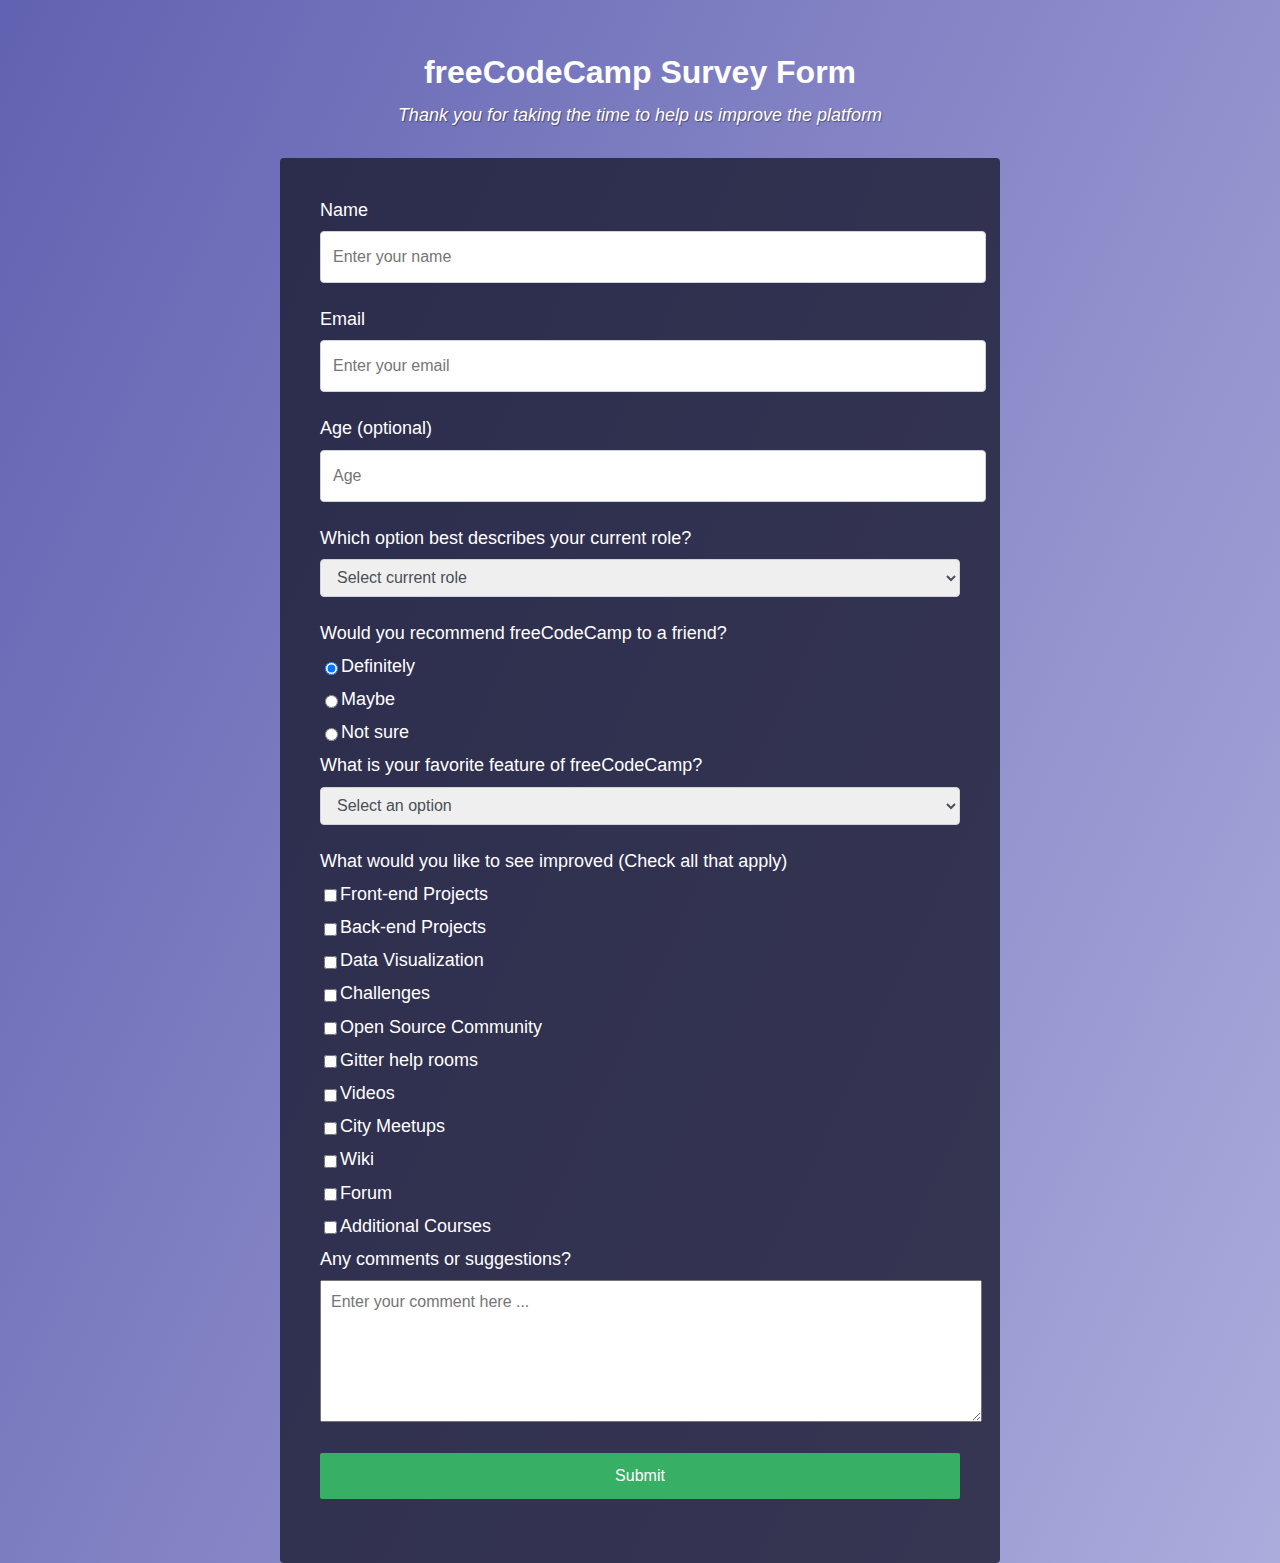
<file: survey-form/index.html>
<!DOCTYPE html>
<html>
  <head>
    <meta charset="utf-8">
    <title>Survey Form</title>
    <link rel="stylesheet" href="styles.css">
  </head>
  <body>
    <div class="container">
    <header>
    <h1 
  id="title">freeCodeCamp Survey Form</h1>
    <p id="description">Thank you for taking the time to help us improve the platform</p>
    </header>
    <form id="survey-form">
      <label
      id="name-label">Name
      </label>
      <input id="name" class="input" type="text" required
placeholder="Enter your name">
      <label id="email-label">
        Email
        
      </label>
      <input id="email" type="email" class="input" required
placeholder="Enter your email">
      <label id="number-label">
        Age (optional)
      </label>
      <input id="number" type="number" class="input"
min= 18 max=100
placeholder="Age">
    <label>
      Which option best describes your current role?
    </label>
    <select id="dropdown" class="input">
    <option>
    Select current role
    </option>
    <option>
      Student
    </option>
    <option>
      Full Time Job
    </option>
    <option>
      Full Time Learner
    </option>
    <option>
      Prefer not to say
    </option>
    <option>
      Other
    </option>
    </select>
    
    <p>Would you recommend freeCodeCamp to a friend?</p>
    
    <label>
      <input name="options" type="radio" 
value="definitely"
checked>
      Definitely
    </label>
    <label>
      <input name="options" type="radio"
value="maybe">
      Maybe
    </label>
    <label>
      <input name="options" type="radio"
value="not-sure">
      Not sure
    </label>
    <p>What is your favorite feature of freeCodeCamp?</p>
    <select id="dropdown" class="input">
    <option>
    Select an option
    </option>
    <option>
      Challenges 
    </option>
    <option>
      Projects
    </option>
    <option>
      Community
    </option>
    <option>
      Open Source
    </option>
    </select>
    <p>
    What would you like to see improved (Check all that apply)
    </p>
    <label>
      <input name="prefer" value="front" type="checkbox">
      Front-end Projects
    </label>
    <label>
      <input name="prefer" value="back" type="checkbox">
      Back-end Projects
    </label>
    <label>
      <input name="prefer" value="data" type="checkbox">
      Data Visualization
    </label>
    <label>
      <input name="prefer" value="challenges" type="checkbox">
      Challenges
    </label>
    <label>
      <input name="prefer" value="open-source" type="checkbox">
      Open Source Community
    </label>
    <label>
      <input name="prefer" value="gitter" type="checkbox">
      Gitter help rooms
    </label>
    <label>
      <input name="prefer" value="videos" type="checkbox">
      Videos
    </label>
    <label>
      <input name="prefer" value="city" type="checkbox">
      City Meetups
    </label>
    <label>
      <input name="prefer" value="wiki" type="checkbox">
      Wiki
    </label>
    <label>
      <input name="prefer" value="forum" type="checkbox">
      Forum
    </label>
     <label>
      <input name="prefer" value="additional-courses" type="checkbox">
      Additional Courses 
    </label>
    <p>Any comments or suggestions?</p>
    <textarea id="comments" class="input-textarea" placeholder="Enter your comment here ..."></textarea>
    <button id="submit" type="submit" class="button-submit"> 
      Submit  
    </button>

    </form>
  </div>
  </body>
</html>
</file>
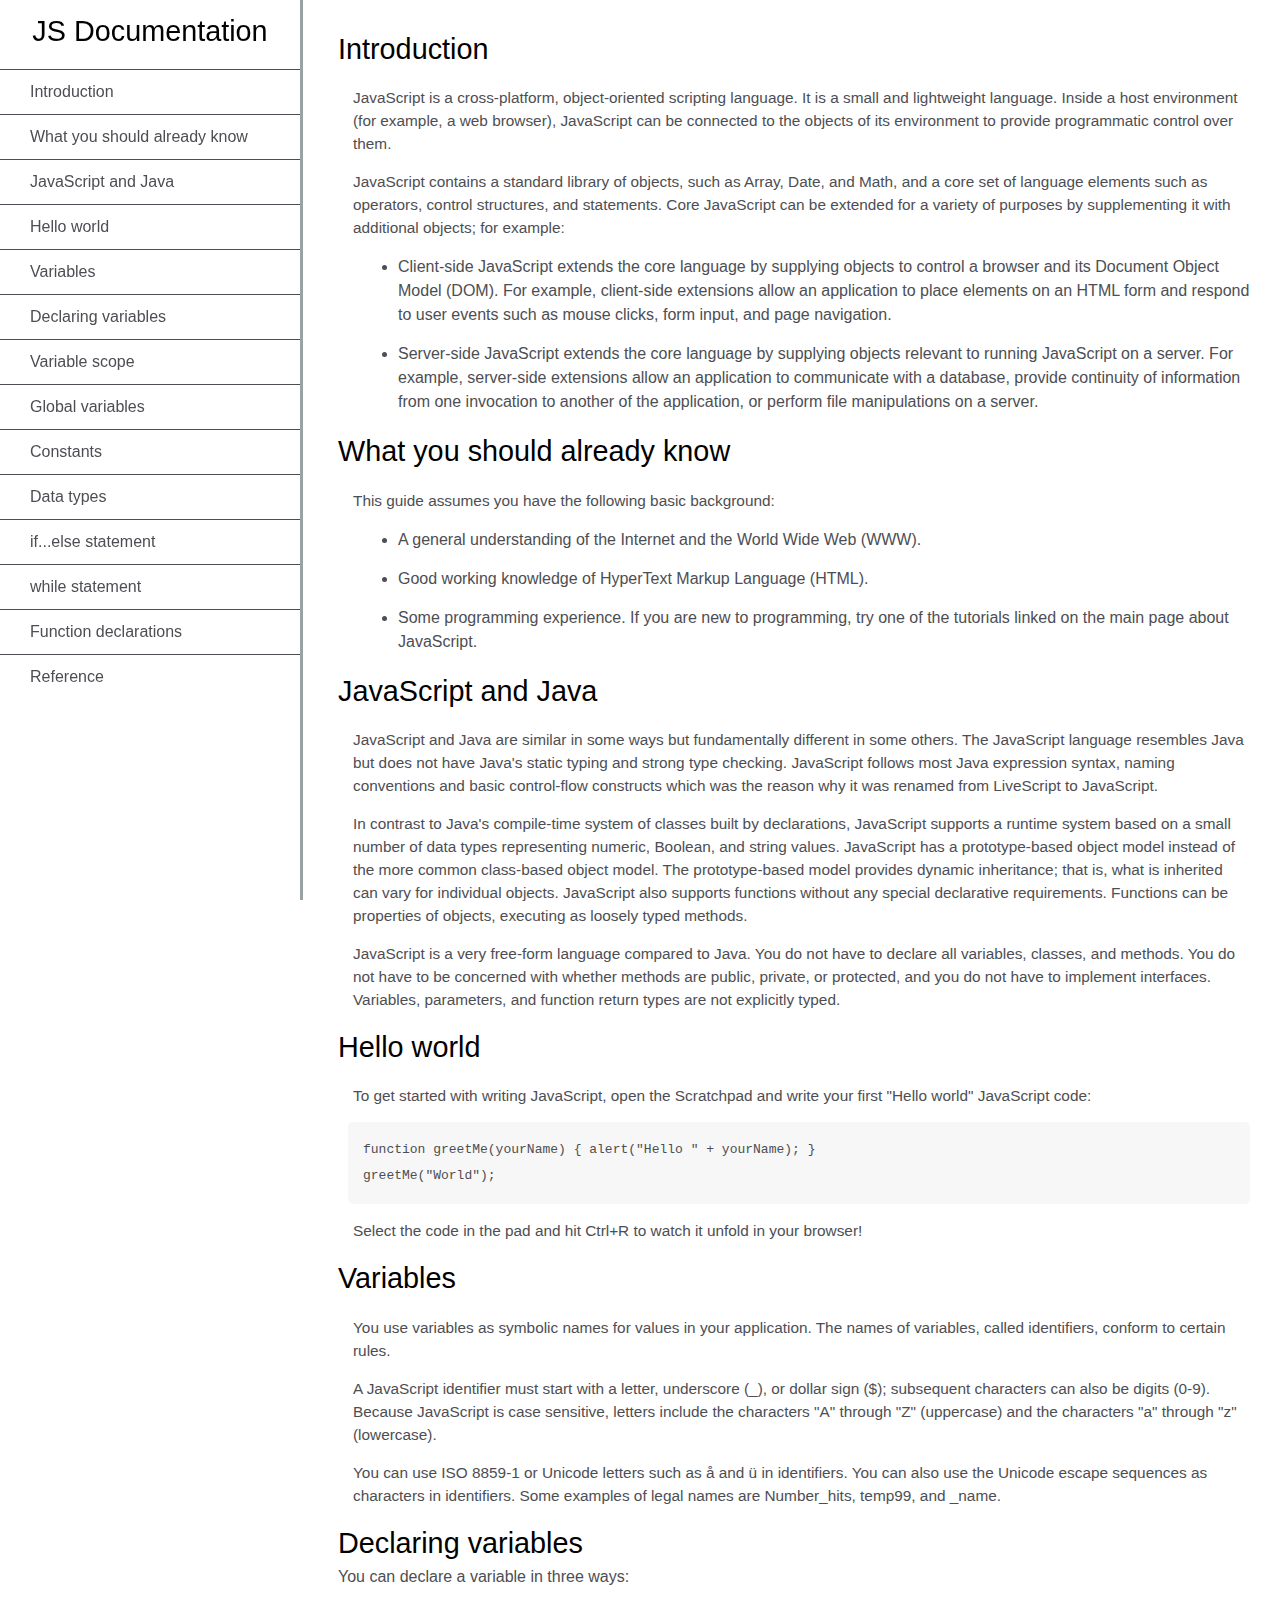
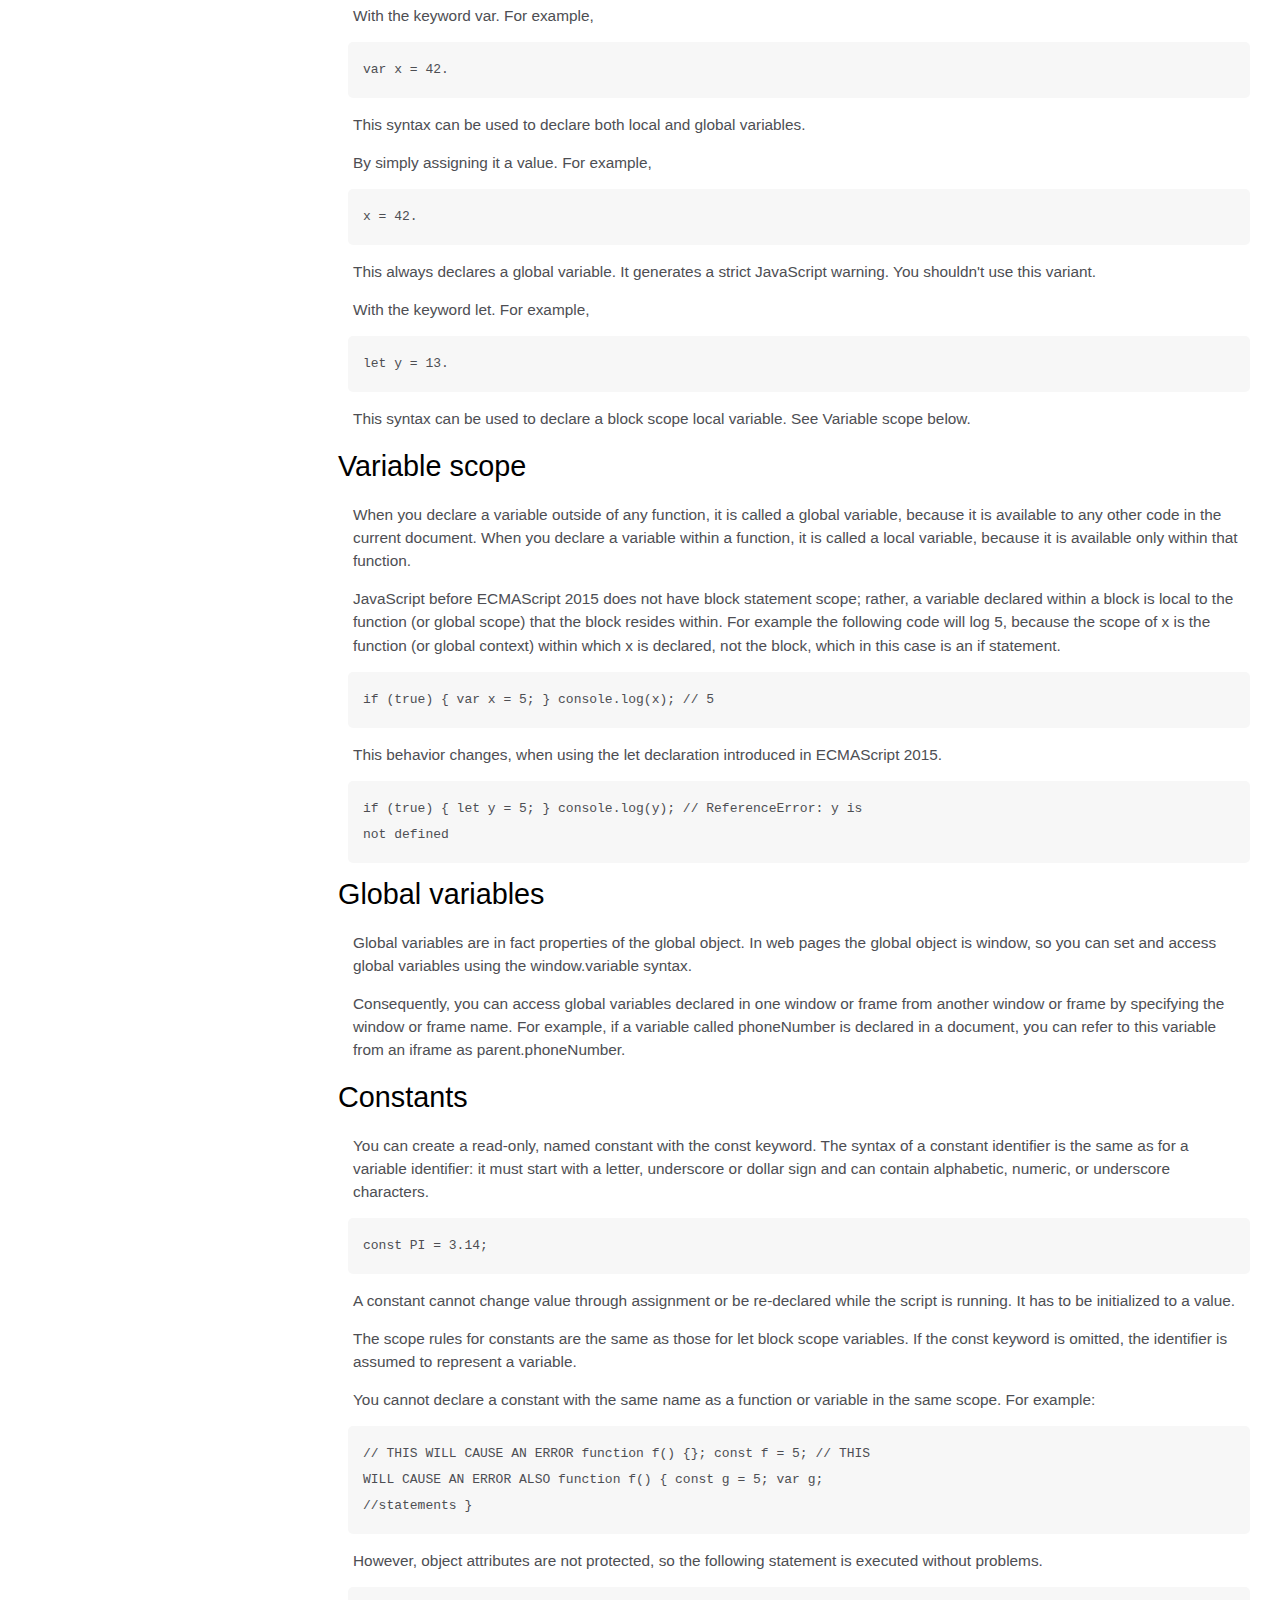
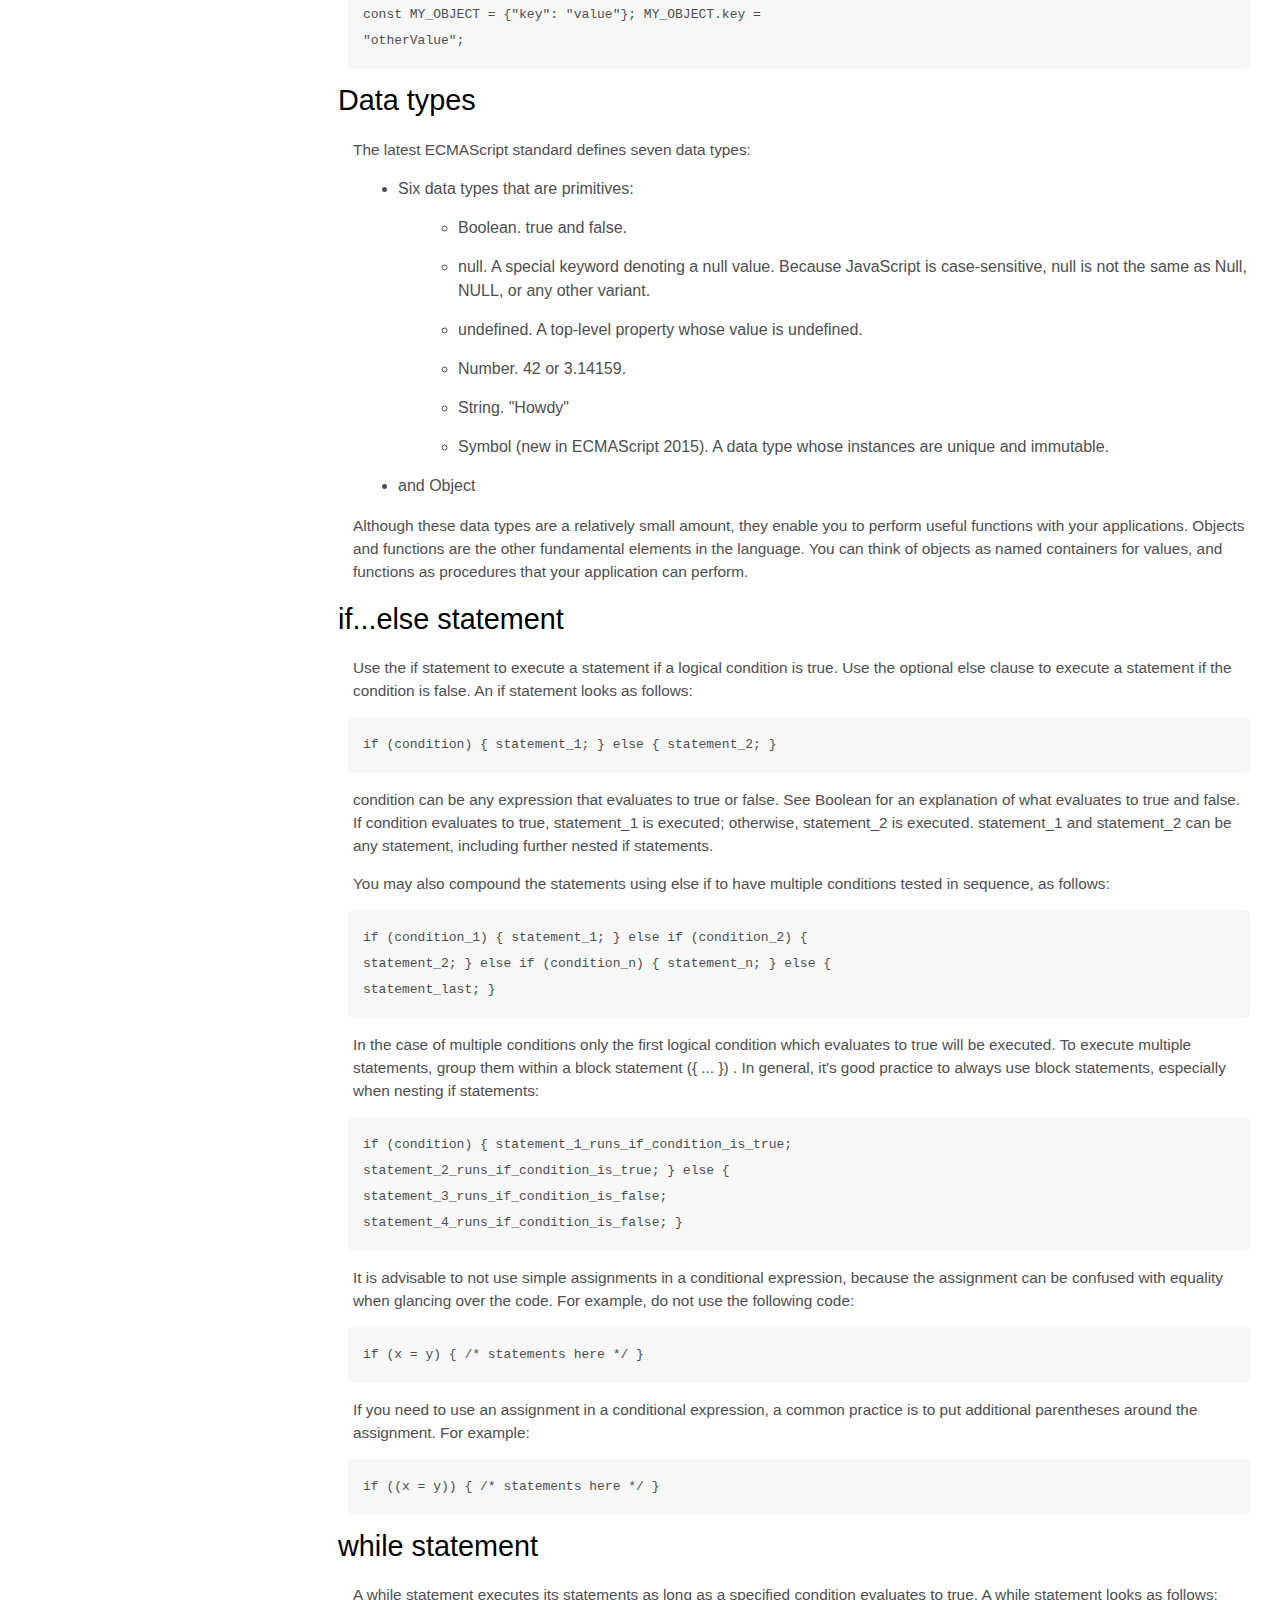
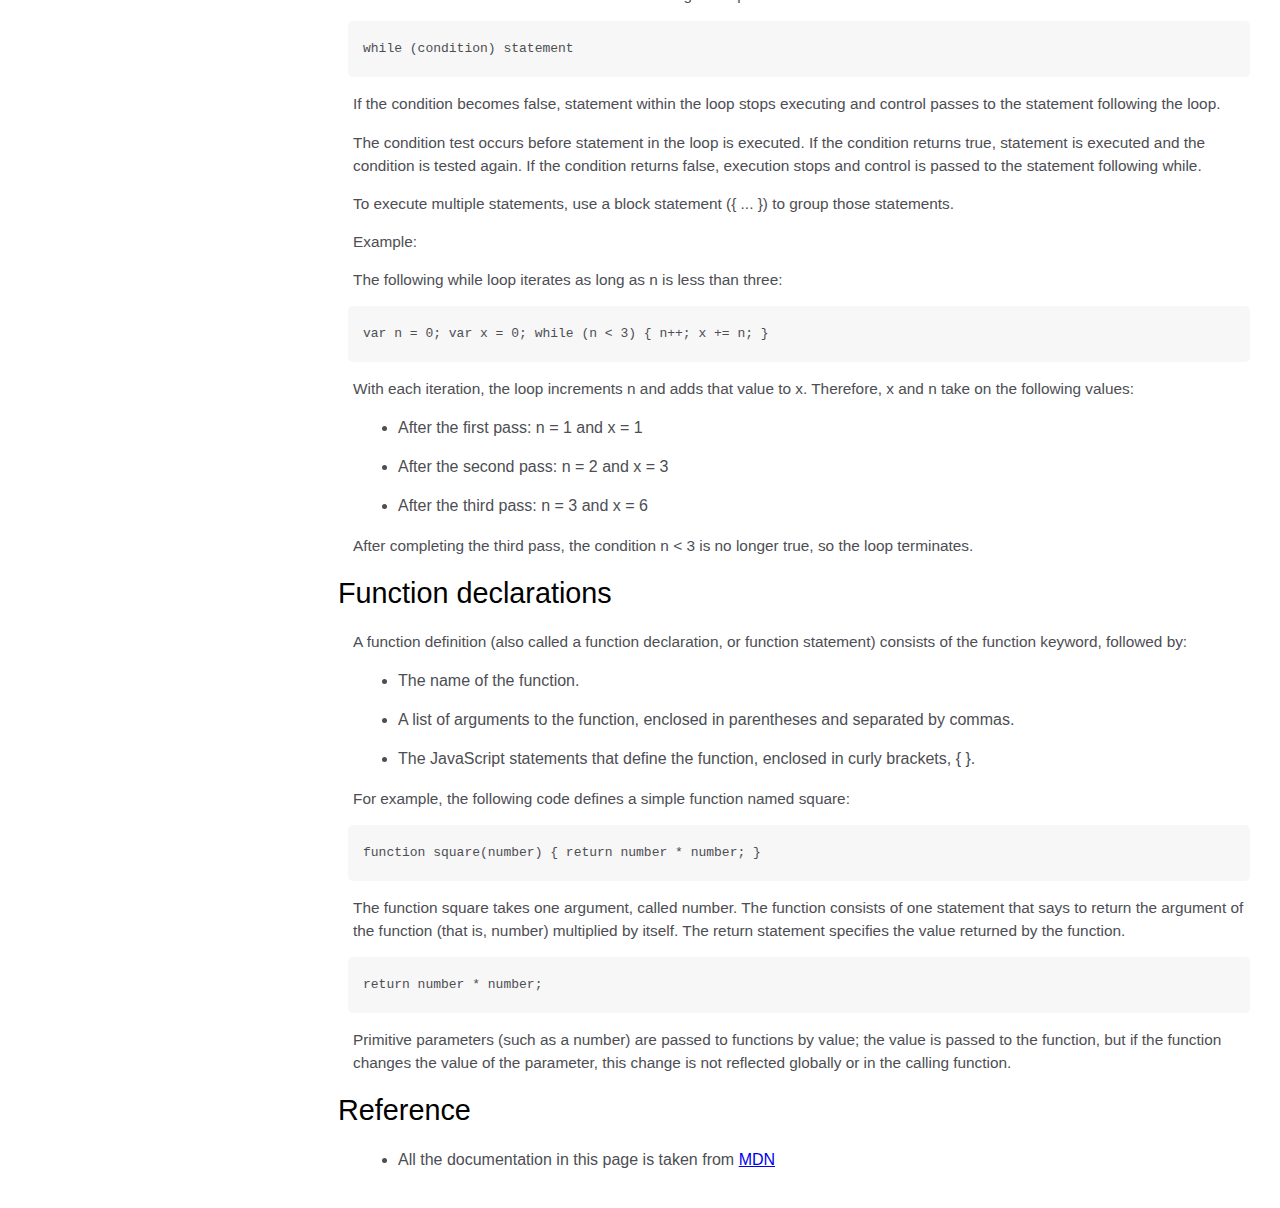
<file: technical-documentation-page/index.html>
<!DOCTYPE html>
<html>
  <head>
    <link rel="stylesheet" href="styles.css">
    </head>
    <body>
      
        <nav id="navbar">
            <header>
            JS Documentation
            </header>
            <ul>
                <li>
                    <a class="nav-link" href="#Introduction">Introduction</a>
                </li>
              
                <li>
                  <a class="nav-link" href="#What_you_should_already_know">What you should already know</a>
                </li>

                <li><a class="nav-link" href="#JavaScript_and_Java">JavaScript and Java</a></li>
                <li><a class="nav-link" href="#Hello_world">Hello world</a></li>
                <li><a class="nav-link" href="#Variables">Variables</a></li>
                <li><a class="nav-link" href="#Declaring_variables">Declaring variables</a></li>
                <li><a class="nav-link" href="#Variable_scope">Variable scope</a></li>
                <li><a class="nav-link" href="#Global_variables">Global variables</a></li>
                <li><a class="nav-link" href="#Constants">Constants</a></li>
                <li><a class="nav-link" href="#Data_types">Data types</a></li>
                <li><a class="nav-link" href="#if...else_statement">if...else statement</a></li>
                <li><a class="nav-link" href="#while_statement">while statement</a></li>
                <li><a class="nav-link" href="#Function_declarations">Function declarations</a></li>
                <li><a class="nav-link" href="#Reference">Reference</a></li>
            </ul>
        </nav>

        <main id="main-doc">

            <section id="Introduction"class="main-section">
            <header>Introduction</header>
            <article>

                <p>JavaScript is a cross-platform, object-oriented scripting language. It is a small and lightweight language. Inside a host environment (for example, a web browser), JavaScript can be connected to the objects of its environment to provide programmatic control over them.</p>
                <p>JavaScript contains a standard library of objects, such as Array, Date, and Math, and a core set of language elements such as operators, control structures, and statements. Core JavaScript can be extended for a variety of purposes by supplementing it with additional objects; for example:</p>
            <ul>
              <li>Client-side JavaScript extends the core language by supplying objects to control a browser and its Document Object Model (DOM). For example, client-side extensions allow an application to place elements on an HTML form and respond to user events such as mouse clicks, form input, and page navigation. </li>
              <li>Server-side JavaScript extends the core language by supplying objects relevant to running JavaScript on a server. For example, server-side extensions allow an application to communicate with a database, provide continuity of information from one invocation to another of the application, or perform file manipulations on a server. </li>
            </ul>

            </article>
          </section>

          <section id="What_you_should_already_know" class="main-section"> 
            <header>What you should already know</header>
            <article>
            <p>This guide assumes you have the following basic background:</p>
            <ul>
              <li>A general understanding of the Internet and the World Wide Web (WWW).</li>
              <li>Good working knowledge of HyperText Markup Language (HTML).</li>
              <li>Some programming experience. If you are new to programming, try one of the tutorials linked on the main page about JavaScript. </li>
            </ul>
            </article>
          </section>

            <section id="JavaScript_and_Java" class="main-section">
            <header>JavaScript and Java</header>
            <article>
            <p>
            JavaScript and Java are similar in some ways but fundamentally different in some others. The JavaScript language resembles Java but does not have Java's static typing and strong type checking. JavaScript follows most Java expression syntax, naming conventions and basic control-flow constructs which was the reason why it was renamed from LiveScript to JavaScript.
            <p/>
            <p>
            In contrast to Java's compile-time system of classes built by declarations, JavaScript supports a runtime system based on a small number of data types representing numeric, Boolean, and string values. JavaScript has a prototype-based object model instead of the more common class-based object model. The prototype-based model provides dynamic inheritance; that is, what is inherited can vary for individual objects. JavaScript also supports functions without any special declarative requirements. Functions can be properties of objects, executing as loosely typed methods.
            </p>
            <p>
            JavaScript is a very free-form language compared to Java. You do not have to declare all variables, classes, and methods. You do not have to be concerned with whether methods are public, private, or protected, and you do not have to implement interfaces. Variables, parameters, and function return types are not explicitly typed.
            </p>
            </article>
          </section>

          <section id="Hello_world" class="main-section">
            <header>Hello world</header>
            <article>
                <p>
              To get started with writing JavaScript, open the Scratchpad and write your first "Hello world" JavaScript code:
                </p>
              <code>function greetMe(yourName) { alert("Hello " + yourName); }
            greetMe("World");
                </code>
                <p>
                Select the code in the pad and hit Ctrl+R to watch it unfold in your browser! 
            </p>
            </article>
          </section>

          <section id="Variables" class="main-section"> 
          <header>Variables</header>
          <article>
            <p>
             You use variables as symbolic names for values in your application. The names of variables, called identifiers, conform to certain rules.
            </p>
            <p>
            A JavaScript identifier must start with a letter, underscore (_), or dollar sign ($); subsequent characters can also be digits (0-9). Because JavaScript is case sensitive, letters include the characters "A" through "Z" (uppercase) and the characters "a" through "z" (lowercase).
            </p>
            <p>
            You can use ISO 8859-1 or Unicode letters such as å and ü in identifiers. You can also use the Unicode escape sequences as characters in identifiers. Some examples of legal names are Number_hits, temp99, and _name.
            </p> 
            </article>
            </section>
          <section id="Declaring_variables" class="main-section">
          <header>Declaring variables</header>
          <article>
              You can declare a variable in three ways: 
              <p>
               With the keyword var. For example,
               </p>
               <code>var x = 42.</code>
                <p>
                This syntax can be used to declare both local and global variables.
                </p>
                <p>
                By simply assigning it a value. For example,
                </p> 
                <code>x = 42.</code>
                <p>This always declares a global variable. It generates a strict JavaScript warning. You shouldn't use this variant.</p>
                <p>With the keyword let. For example,</p>
                <code>let y = 13.</code>
                <p>This syntax can be used to declare a block scope local variable. See Variable scope below. </p>
           </article>
          </section>

          <section id="Variable_scope" class="main-section">
            <header>Variable scope</header>
            <article>
                <p>
                When you declare a variable outside of any function, it is called a global variable, because it is available to any other code in the current document. When you declare a variable within a function, it is called a local variable, because it is available only within that function.
                </p>
                <p>
                JavaScript before ECMAScript 2015 does not have block statement scope; rather, a variable declared within a block is local to the function (or global scope) that the block resides within. For example the following code will log 5, because the scope of x is the function (or global context) within which x is declared, not the block, which in this case is an if statement. 
                </p>
                <code>if (true) { var x = 5; } console.log(x); // 5</code>
                <p>This behavior changes, when using the let declaration introduced in ECMAScript 2015.</p>
                <code>if (true) { let y = 5; } console.log(y); // ReferenceError: y is
                    not defined</code>
            </article>
          </section>

          <section id="Global_variables" class="main-section">
            <header>Global variables</header>
            <article>
                <p>Global variables are in fact properties of the global object. In web pages the global object is window, so you can set and access global variables using the window.variable syntax.</p>
                <p>Consequently, you can access global variables declared in one window or frame from another window or frame by specifying the window or frame name. For example, if a variable called phoneNumber is declared in a document, you can refer to this variable from an iframe as parent.phoneNumber. </p>
            </article>
          </section>

          <section id="Constants" class="main-section">
            <header> Constants</header>
            <article>
               <p>You can create a read-only, named constant with the const keyword. The syntax of a constant identifier is the same as for a variable identifier: it must start with a letter, underscore or dollar sign and can contain alphabetic, numeric, or underscore characters. </p>
               <code>const PI = 3.14;</code>
               <p>A constant cannot change value through assignment or be re-declared while the script is running. It has to be initialized to a value. </p>
               <p>The scope rules for constants are the same as those for let block scope variables. If the const keyword is omitted, the identifier is assumed to represent a variable. </p>
               <p>You cannot declare a constant with the same name as a function or variable in the same scope. For example: </p>
               <code>// THIS WILL CAUSE AN ERROR function f() {}; const f = 5; // THIS
                WILL CAUSE AN ERROR ALSO function f() { const g = 5; var g;
                //statements }</code>
                <p>However, object attributes are not protected, so the following statement is executed without problems. </p>
                <code>const MY_OBJECT = {"key": "value"}; MY_OBJECT.key =
                    "otherValue";</code>
            </article>
          </section>

          
          <section id="Data_types" class="main-section">
            <header>Data types</header>
            <article>
                <p>The latest ECMAScript standard defines seven data types:</p>
                <ul>
                    <li>Six data types that are primitives:
                        <ul>
                            <li>Boolean. true and false.</li>
                            <li>null. A special keyword denoting a null value. Because JavaScript is case-sensitive, null is not the same as Null, NULL, or any other variant. </li>
                            <li>undefined. A top-level property whose value is undefined.</li>
                            <li>Number. 42 or 3.14159.</li>
                            <li>String. "Howdy"</li>
                            <li>Symbol (new in ECMAScript 2015). A data type whose instances are unique and immutable. </li>
                        </ul>
                    </li>
                    <li>and Object</li>
                </ul>
                <p>Although these data types are a relatively small amount, they enable you to perform useful functions with your applications. Objects and functions are the other fundamental elements in the language. You can think of objects as named containers for values, and functions as procedures that your application can perform. </p>
            </article>
          </section>

          
          <section id="if...else_statement" class="main-section">
            <header>if...else statement</header>
            <article>
                <p>Use the if statement to execute a statement if a logical condition is true. Use the optional else clause to execute a statement if the condition is false. An if statement looks as follows: </p>
                <code>if (condition) { statement_1; } else { statement_2; }</code>
                <p>condition can be any expression that evaluates to true or false. See Boolean for an explanation of what evaluates to true and false. If condition evaluates to true, statement_1 is executed; otherwise, statement_2 is executed. statement_1 and statement_2 can be any statement, including further nested if statements.</p>
                <p>You may also compound the statements using else if to have multiple conditions tested in sequence, as follows: </p>
                <code>if (condition_1) { statement_1; } else if (condition_2) {
                    statement_2; } else if (condition_n) { statement_n; } else {
                    statement_last; }</code>
                <p>In the case of multiple conditions only the first logical condition which evaluates to true will be executed. To execute multiple statements, group them within a block statement ({ ... }) . In general, it's good practice to always use block statements, especially when nesting if statements: </p>
                <code>if (condition) { statement_1_runs_if_condition_is_true;
                    statement_2_runs_if_condition_is_true; } else {
                    statement_3_runs_if_condition_is_false;
                    statement_4_runs_if_condition_is_false; }</code>
                <p>It is advisable to not use simple assignments in a conditional expression, because the assignment can be confused with equality when glancing over the code. For example, do not use the following code: </p>
                <code>if (x = y) { /* statements here */ }</code>
                <p>If you need to use an assignment in a conditional expression, a common practice is to put additional parentheses around the assignment. For example: </p>
                <code>if ((x = y)) { /* statements here */ }</code>
            </article>
          </section>

          
          <section id="while_statement" class="main-section">
            <header>while statement</header>
            <article>
                <p>A while statement executes its statements as long as a specified condition evaluates to true. A while statement looks as follows: </p>
                <code>while (condition) statement</code>
                <p>If the condition becomes false, statement within the loop stops executing and control passes to the statement following the loop. </p>
                <p>The condition test occurs before statement in the loop is executed. If the condition returns true, statement is executed and the condition is tested again. If the condition returns false, execution stops and control is passed to the statement following while. </p>
                <p>To execute multiple statements, use a block statement ({ ... }) to group those statements. </p>
                <p>Example: </p>
                <p>The following while loop iterates as long as n is less than three:</p>
                <code>var n = 0; var x = 0; while (n < 3) { n++; x += n; }</code>
                <p>With each iteration, the loop increments n and adds that value to x. Therefore, x and n take on the following values: </p>
                <ul>
                    <li>After the first pass: n = 1 and x = 1</li>
                    <li>After the second pass: n = 2 and x = 3</li>
                    <li>After the third pass: n = 3 and x = 6</li>
                </ul>
                <p>After completing the third pass, the condition n < 3 is no longer true, so the loop terminates. </p>
            </article>
          </section>
          <section id="Function_declarations" class="main-section">
            <header>Function declarations</header>
            <article>
                <p>A function definition (also called a function declaration, or function statement) consists of the function keyword, followed by:</p>
                <ul>
                    <li>The name of the function.</li>
                    <li>A list of arguments to the function, enclosed in parentheses and separated by commas. </li>
                    <li>The JavaScript statements that define the function, enclosed in curly brackets, { }. </li>
                </ul>
                <p>For example, the following code defines a simple function named square: </p>
                <code>function square(number) { return number * number; }</code>
                <p>The function square takes one argument, called number. The function consists of one statement that says to return the argument of the function (that is, number) multiplied by itself. The return statement specifies the value returned by the function. </p>
                <code>return number * number;</code>
                <p>Primitive parameters (such as a number) are passed to functions by value; the value is passed to the function, but if the function changes the value of the parameter, this change is not reflected globally or in the calling function. </p>
            </article>
          </section>
          <section id="Reference" class="main-section">
            <header>Reference</header>
            <article>
                <ul>
                    <li>All the documentation in this page is taken from <a href="https://developer.mozilla.org/en-US/docs/Web/JavaScript/Guide" target="_blank">MDN</a></li>
                </ul>
            </article>
          </section>
      </main>
      </body>
</html>
</file>
<file: survey-form/styles.css>
body{
    background-image: linear-gradient( 115deg, rgba(58, 58, 158, 0.8), rgba(136, 136, 206, 0.7) ), url(https://cdn.freecodecamp.org/testable-projects-fcc/images/survey-form-background.jpeg);
    font-family: 'Poppins', sans-serif;
    font-size: 1rem;
    font-weight: 400;
    line-height: 1.4;
    margin:0;
    color:white;
    }
    
    header{
      padding: 0 0.625rem;
    margin-bottom: 1.875rem;
    }
    #title{
      text-align:center;
    }
    
    #description{
      font-style: italic;
    font-weight: 200;
    text-shadow: 1px 1px 1px rgba(0, 0, 0, 0.4);
    text-align: center;
    }
    
    .container{
    width:100%;  max-width:720px;
    margin:3.125rem auto 0 auto
    }
    
    form{
      background-color:rgba(27, 27, 50, 0.8);
      padding:2.5rem;
      border-radius: 0.25rem;
    }
    
    
    input , select{
      display:block;
      margin-bottom:1.5rem;
      
    }
    
    input[type="radio"],
    input[type="checkbox"]
    {  margin-bottom:0;
    }
    
    .input{
      height: 2.375rem;
      padding: 0.375rem 0.75rem;
    color: #495057;
    border: 1px solid #ced4da;
    border-radius: 0.25rem;
    width:100%;
    }
    
    h1, p {
      margin-top: 0;
      margin-bottom: 0.5rem;
    }
    
    p{
     font-size:1.125rem;
    }
    
    label{
    display: flex;
    align-items: center;
    font-size: 1.125rem;
    margin-bottom: 0.5rem;
    
    }
    
    .input-textarea{
      min-height: 120px;
    width: 100%;
    padding: 0.625rem;
    resize: vertical;
    }
    
    input, button, select, textarea {
      font-family: inherit;
      font-size: inherit;
      line-height: inherit;
      margin-bottom:1.5rem;
    }
    
    .button-submit{
      display:block;
    width:100%;
    padding:0.75rem;
    background-color:#37af65;
    border-radius:2px;
    cursor:pointer;
    border:none;
    color:white;
    font-weight: 400;
    }
</file>
<file: technical-documentation-page/styles.css>
html, body {
    min-width: 290px;
    color: #4d4e53;
    background-color: #ffffff;
    font-family: 'Open Sans', Arial, sans-serif;
    line-height: 1.5;
  }
  
header{
    color: black;
    margin: 10px;
    text-align: center;
    font-size: 1.8em;
    font-weight: thin;
  }
  
  
#navbar{
    position:fixed;
  min-width: 290px;
  top: 0px;
  left: 0px;
  width: 300px;
  height: 100%;
  border-right: solid;
  border-color: rgba(0, 22, 22, 0.4);
  }
  
  
#navbar ul {
    height: 88%;
    padding: 0;
    overflow-y: auto;
    overflow-x: hidden;
  }
  
#navbar li{
      color: #4d4e53;
    border-top: 1px solid;
    list-style: none;
    position: relative;
    width: 100%;
  }
  
#navbar a {
    display: block;
    padding: 10px 30px;
    color: #4d4e53;
    text-decoration: none;
    cursor: pointer;
  }
  
#main-doc{
    position:absolute;
    margin-left: 310px;
  padding: 20px;
  margin-bottom: 110px;
  }
  
#main-doc header {
    text-align: left;
    margin: 0px;
  }
  
article p{
    margin:15px;
    font-size:0.96rem
  }
  
article li{    
    margin: 15px 0px 0px 20px;
}

code{
    display: block;
    text-align: left;
    white-space: pre-line;
    position: relative;
    word-break: normal;
    word-wrap: normal;
    line-height: 2;
    background-color: #f7f7f7;
    padding: 15px;
    margin: 10px;
    border-radius: 5px;
}

@media only screen and (max-width:815px){
    
    #navbar{
        background-color: white;
        position: absolute;
        top: 0;
        padding: 0;
        margin: 0;
        width: 100%;
        max-height: 275px;
        border: none;
        z-index: 1;
        border-bottom: 2px solid;
    }

    #navbar ul{
        border: 1px solid;
        height: 207px;
    }
    

    #main-doc{
        position:relative;
        margin-left: 0px;
        margin-top: 270px;
        
    }
}
</file>
